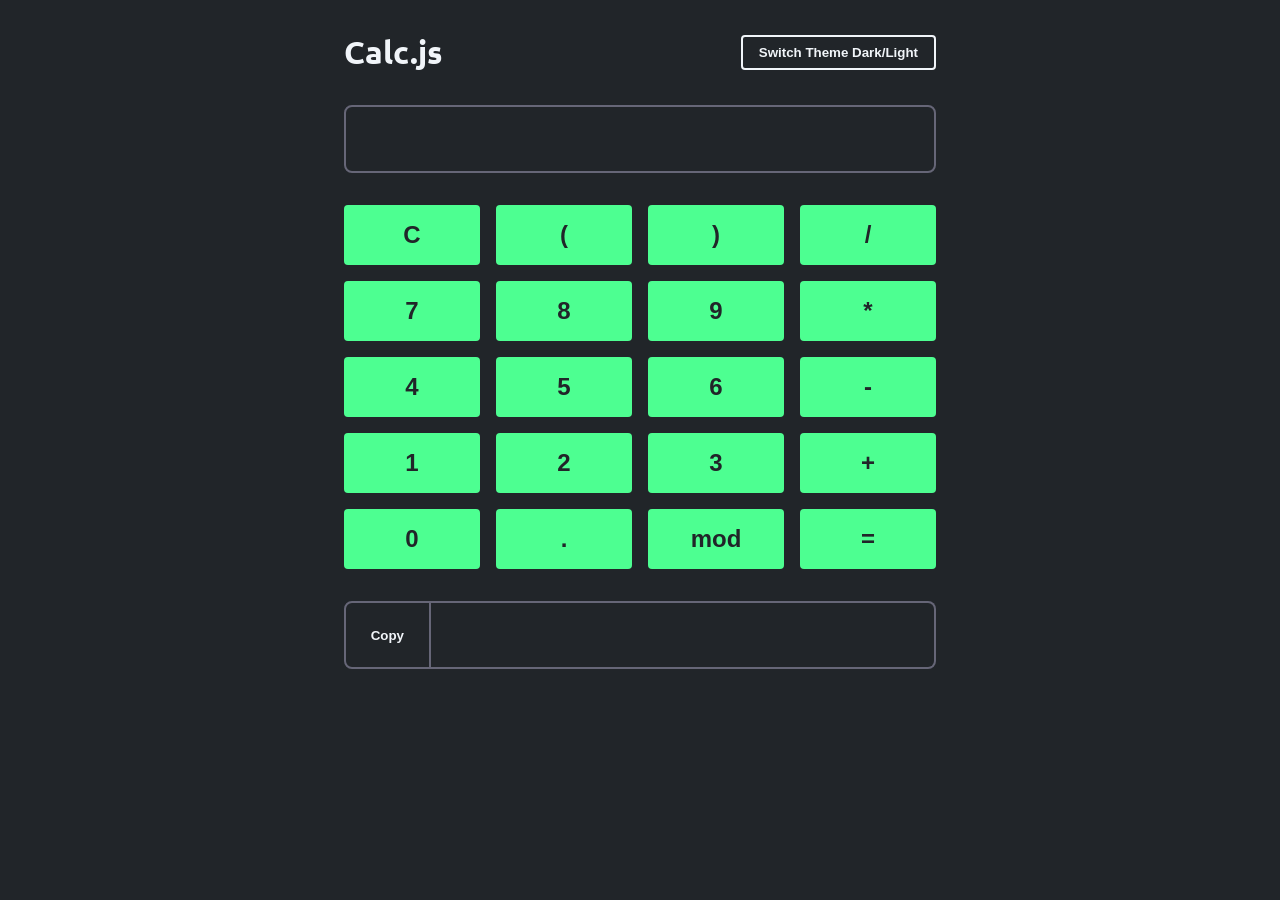
<file: index.html>
<!DOCTYPE html>
<html lang="pt-br">

<head>
    <meta charset="UTF-8">
    <meta http-equiv="X-UA-Compatible" content="IE=edge">
    <meta name="viewport" content="width=device-width, initial-scale=1.0">

    <link rel="preconnect" href="https://fonts.googleapis.com">
    <link rel="preconnect" href="https://fonts.gstatic.com" crossorigin>
    <link href="https://fonts.googleapis.com/css2?family=Ubuntu:wght@400;700&display=swap" rel="stylesheet">
    
    <title>Projeto Prático Guiado</title>
    
    <link rel="stylesheet" href="style.css">
    <script src="main.js" type="module" defer></script> <!-- O defer serve para rodar o JS após carregar todos os elementos da página -->
</head>

<body>
    <main data-theme="dark">
        <header class="flex align-center justify-between">
            <h1>Calc.js</h1>
            <button id="themeSwitcher">Switch Theme Dark/Light</button>
        </header>
        <input type="text" id="input">
        <div id="keys">
            <button id="clear">C</button>
            <button class="charKey" data-value=" ( ">(</button>
            <button class="charKey" data-value=" ) ">)</button>
            <button class="charKey" data-value=" / ">/</button>
            <button class="charKey" data-value="7">7</button>
            <button class="charKey" data-value="8">8</button>
            <button class="charKey" data-value="9">9</button>
            <button class="charKey" data-value=" * ">*</button>
            <button class="charKey" data-value="4">4</button>
            <button class="charKey" data-value="5">5</button>
            <button class="charKey" data-value="6">6</button>
            <button class="charKey" data-value=" - ">-</button>
            <button class="charKey" data-value="1">1</button>
            <button class="charKey" data-value="2">2</button>
            <button class="charKey" data-value="3">3</button>
            <button class="charKey" data-value=" + ">+</button>
            <button class="charKey" data-value="0">0</button>
            <button class="charKey" data-value=".">.</button>
            <button class="charKey" data-value=" % ">mod</button>
            <button id="equal">=</button>
        </div>
        <section class="flex align-center justify-between">
            <button id="copyToClipboard">Copy</button>
            <input type="text" id="result" disabled>
        </section>
    </main>
</body>

</html>
</file>
<file: style.css>
* {
    box-sizing: border-box;
    margin: 0;
    padding: 0;
}

:root {
    --bg-color: #212529;
    --border-color: #667;
    --font-color: #f1f5f9;
    --primary-color: #4dff91;
    --error-color: #ff0043;
}

body {
    background-color: var(--bg-color);
    color: var(--font-color);
    font-family: "Ubuntu", sans-serif;
}

main {
    display: block;
    margin: 0 auto;
    max-width: 40rem;
    padding: 0 1.5rem 2.5rem;
    position: relative;
}

header {
    padding: 2rem 0;
}

#themeSwitcher {
    background-color: var(--bg-color);
    border: .125rem solid var(--font-color);
    color: var(--font-color);
}

#themeSwitcher:hover {
    background-color: var(--font-color);
    color: var(--bg-color);
}

button {
    background-color: var(--primary-color);
    border: none;
    border-radius: .25rem;
    font-weight: 700;
    padding: .5rem 1rem;
    transition: .15s;
}

input {
    background-color: var(--bg-color);
    border: 2px solid var(--border-color);
    border-radius: .5rem;
    color: var(--font-color);
    display: block;
    font-size: 1.75rem;
    margin: 0 auto;
    padding: 1rem;
    text-align: end;
    width: 100%;
}

#keys {
    display: grid;
    grid-template-columns: 1fr 1fr 1fr 1fr;
    gap: 1rem;
    margin: 2rem 0;
}

#keys button {
    color: var(--bg-color);
    cursor: pointer;
    font-size: 1.5rem;
    padding: 1rem;
}

#keys button:hover {
    filter: brightness(0.8);
}

#result {
    border-width: 2px 2px 2px 0;
    border-radius: 0 .5rem .5rem 0;
}

#copyToClipboard {
    background-color: transparent;
    border: solid var(--border-color);
    border-width: 2px;
    border-radius: .5rem 0 0 .5rem;
    color: var(--font-color);
    cursor: pointer;
    display: block;
    height: 4.25rem;
    width: 6rem;
}

.flex {
    display: flex;
}

.align-center {
    align-items: center;
}

.justify-between {
    justify-content: space-between;
}

.error {
    background-color: var(--error-color);
}

.success {
    border-color: var(--primary-color) !important;
    color: var(--primary-color) !important;
}
</file>
